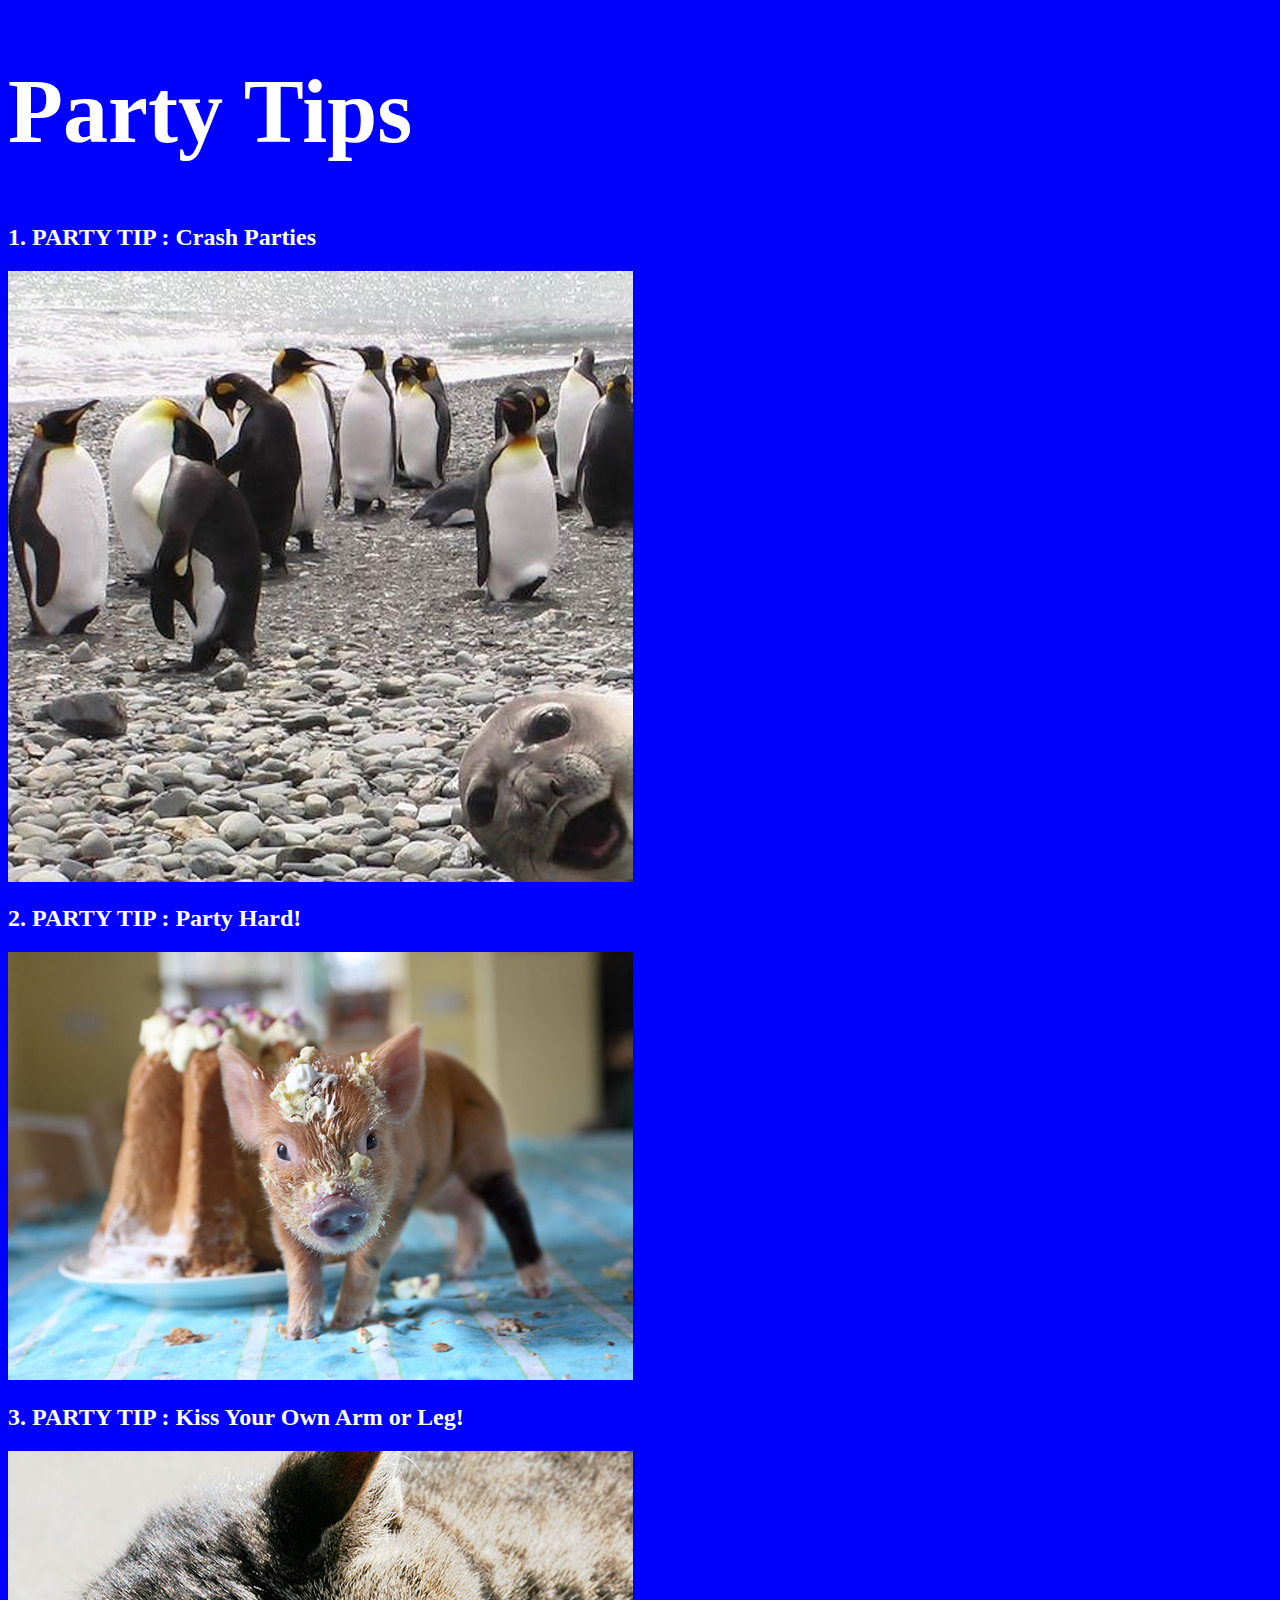
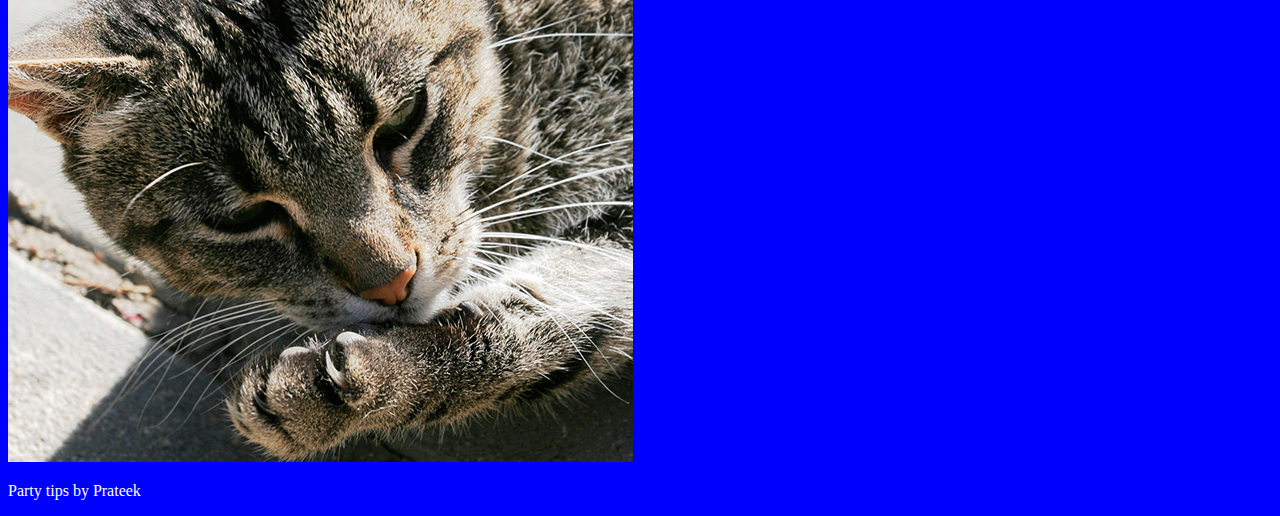
<file: index.html>
<!doctype html><html>		<head>			<title>Party Tips from Prateek</title>			<style>				body{					background:blue;					color:white;				}				h1{										font-size:90px;				}			</style>		</head>		<body>			<h1>Party Tips</h1>			<h2>1. PARTY TIP : Crash Parties</h2>			<img src="penguin-party.jpg"alt="Penguin Party">			<h2>2. PARTY TIP : Party Hard!</h2>			<img src="piglet-cake.jpg" alt="Piglet Cake">			<h2>3. PARTY TIP : Kiss Your Own Arm or Leg!</h2>			<img src="cat-kiss.jpg" alt="Cat Kiss">			<p>Party tips by Prateek</p>		</body></html>
</file>
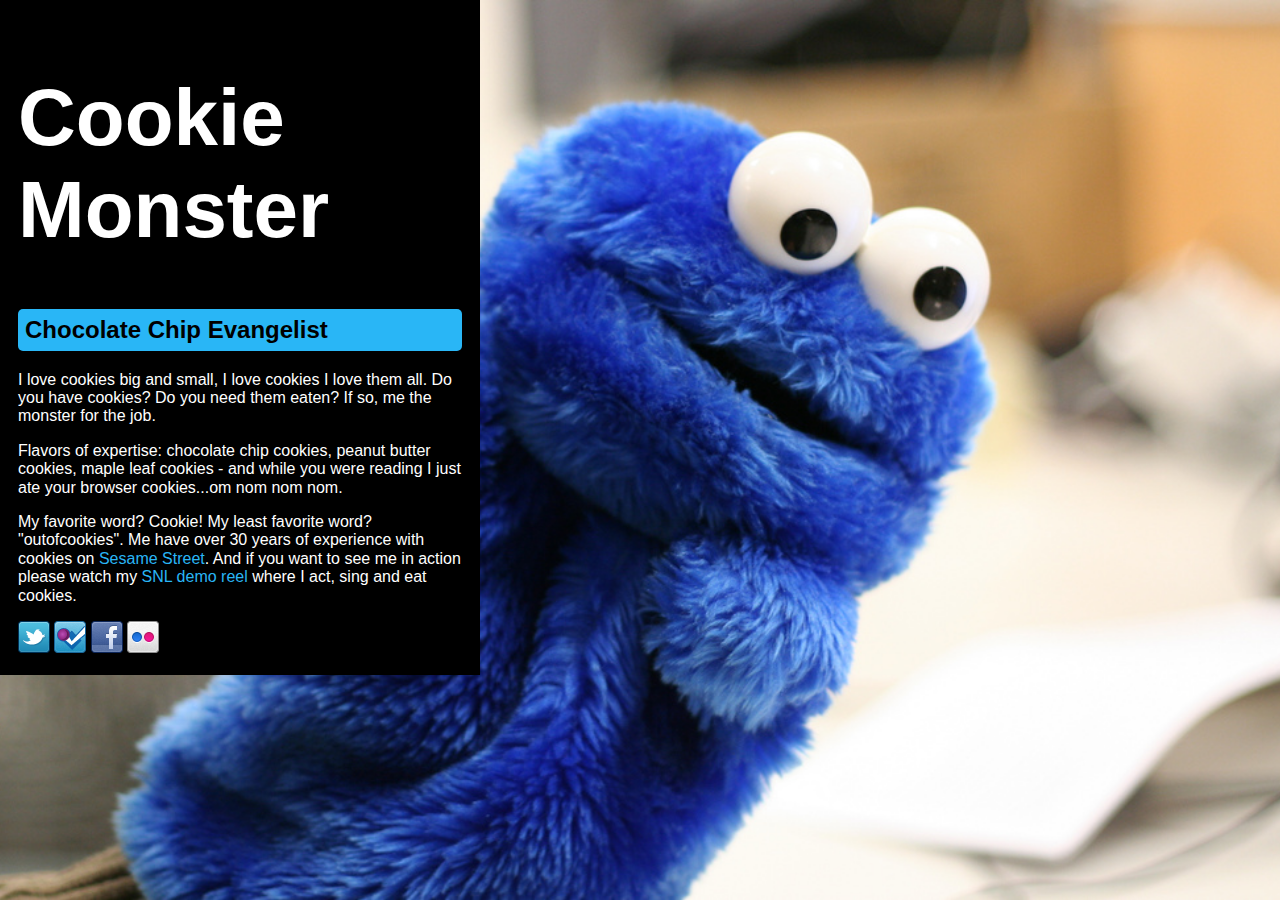
<file: cookie-monster/index.html>
<!DOCTYPE html>
<html lang="en">
<head>
    	<meta charset="utf-8">
    	 <!-- meta tags are used for keywords for search engines to elp describe your contents in a better way -->
    	<meta name="keywords" content="cookies, c, monster, Sesame Street">
    	<meta name="description" content="I love cookies big and small, I love cookies I love them all.">

		<title>Cookie Monster</title>
		
		<!-- external CSS link -->
		<link rel="stylesheet" href="css/normalize.css">
		<link rel="stylesheet" href="css/style.css">
</head>

<body>
	<div id="container">
	<!-- START HERE --> 
<h1>Cookie Monster</h1>
<h2>Chocolate Chip Evangelist</h2>
	
<p>
I love cookies big and small, I love cookies I love them all. Do you have cookies? Do you need them eaten? If so, me the monster for the job.</p>

<p>Flavors of expertise: chocolate chip cookies, peanut butter cookies, maple leaf cookies - and while you were reading I just ate your browser cookies...om nom nom nom.</p>

<!-- remember we use <a></a> tags for links and href for hyper text rference.and to open that link in different tab we use target=_blank -->


<p>My favorite word? Cookie! My least favorite word? "outofcookies". Me have over 30 years of experience with cookies on <a href="http://www.sesamestreet.org/" target="_blank">Sesame Street</a>. And if you want to see me in action please watch my <a href="http://www.youtube.com/watch?v=C-PkQRh3QXA" target="_blank">SNL demo reel</a> where I act, sing and eat cookies.</p>



<a href="https://twitter.com/#!/mewantcookie
" target="_blank">
<img src="images/social-twitter.png" alt="Twitter">
</a>


<a href="https://foursquare.com/v/kaufman-astoria-studios/4b43c364f964a520f5e825e3" target="_blank">
<img src="images/social-foursquare.png" alt="Foursquare">
</a>

<a href="https://www.facebook.com/pages/Cookie-Monster-should-host-Saturday-Night-Live/130316933655526" target="_blank">
<img src="images/social-facebook.png" alt="Facebook">
</a>


<a href="http://www.flickr.com/photos/tags/cookies" target="_blank">
<img src="images/social-flickr.png" alt="Flickr">
</a>


	<!-- END HERE --> 
	</div><!-- #container --> 
</body>
</html>
</file>
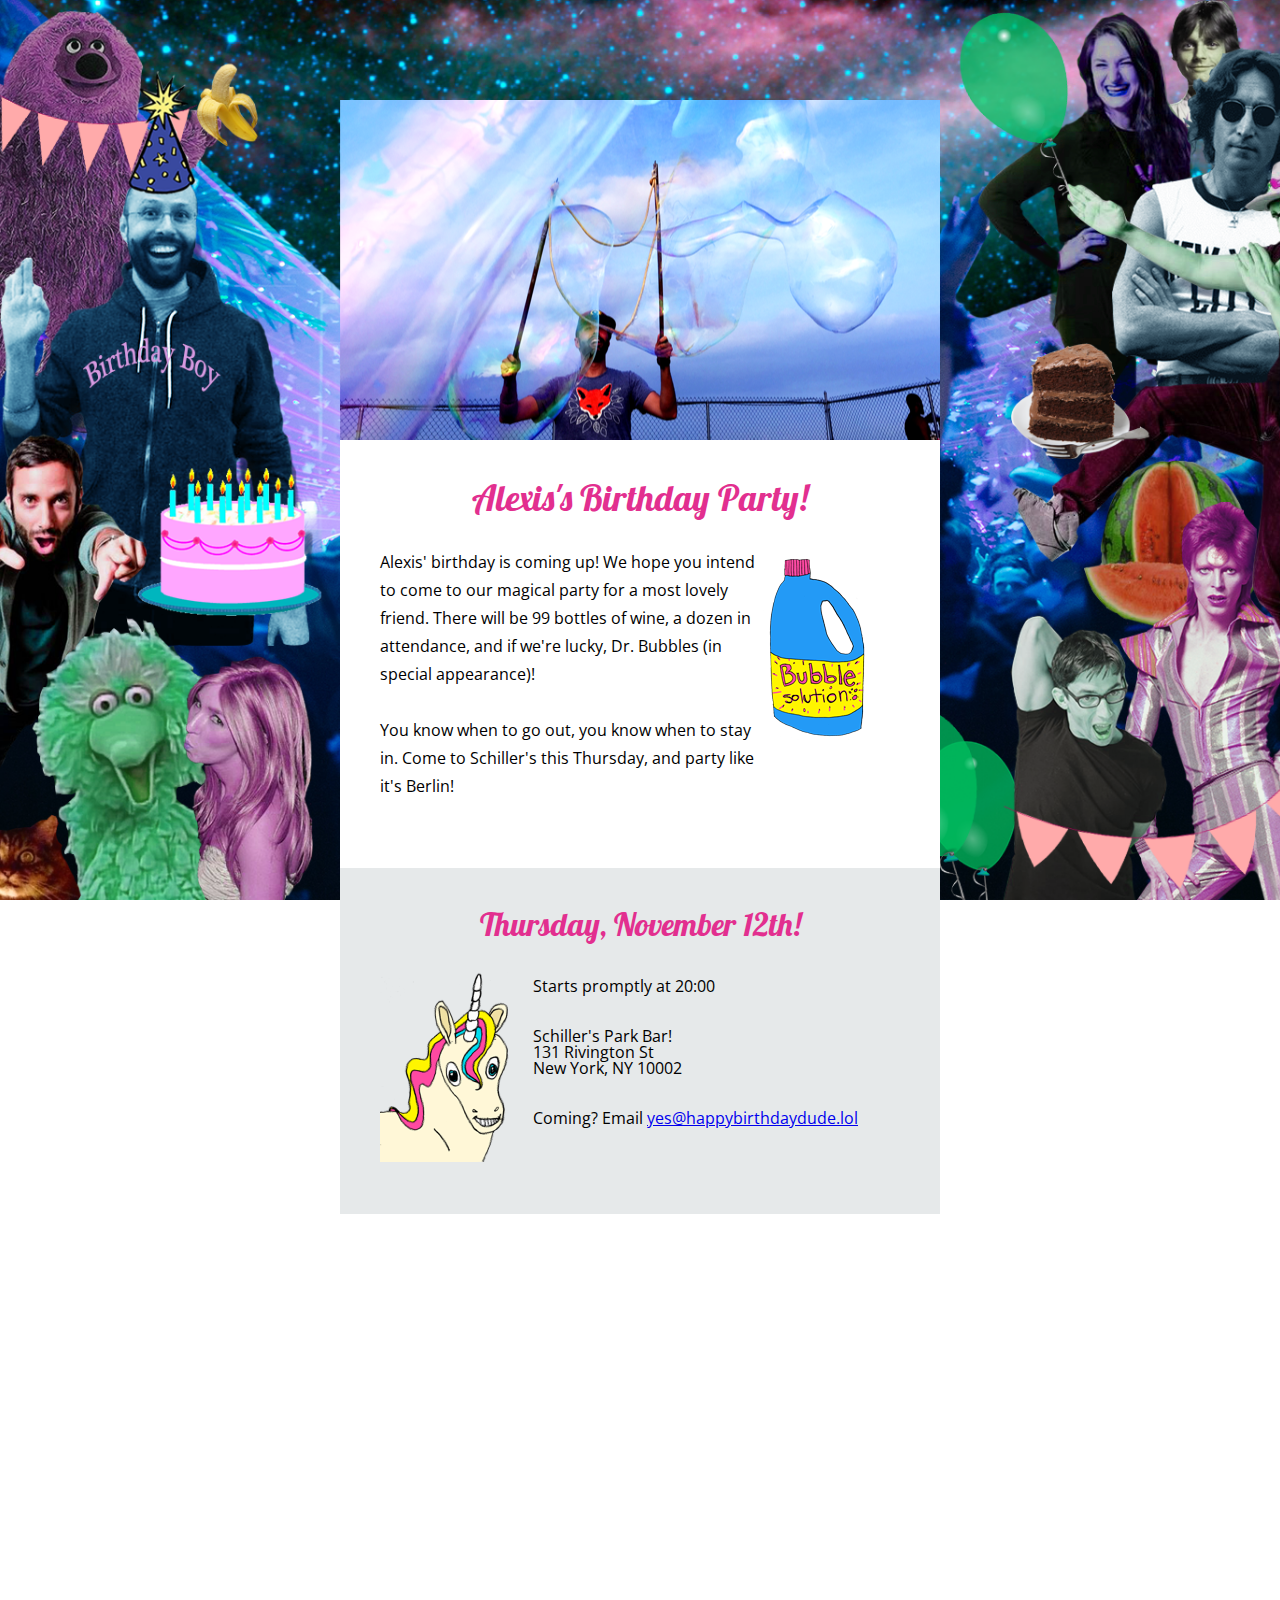
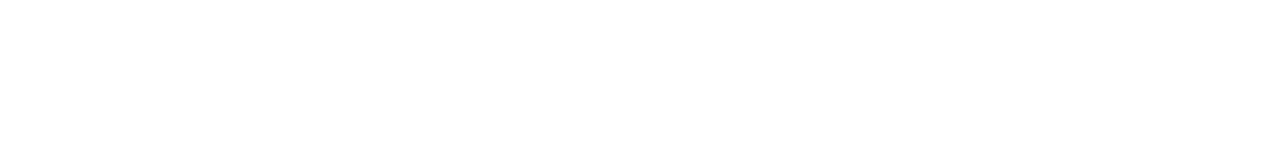
<file: happy-birthday/index.html>
<!DOCTYPE html>
<html>
  <head>
    <title>Happy Birthday Alexis!</title>
    <meta name="description" content="Happy Birthday Alexis!">
    <link rel="stylesheet" href="css/reset.css">
    <link rel="stylesheet" href="css/style.css">
     <link rel="stylesheet" href="css/small.css" media="(max-width: 630px)">
    <link href='https://fonts.googleapis.com/css?family=Open+Sans:300,700|Lobster' rel='stylesheet' type='text/css'>
    <meta name="viewport" content="width=device-width, initial-scale=1">
  </head>
  <body>
    <div class="container"><!--container-->
        
        <section class="heroimg"><!--heroimg-->
        <img src="images/hero-image.png" alt="bubble guy"></section><!--heroimg-->

      <section class="intro"><!--intro-->
      
         <h1>Alexis's Birthday Party!</h1>

         <aside class="right">
         <img src="images/bubble-bottle.png" alt="bubble bottle"></aside>

         <p>Alexis' birthday is coming up! We hope you intend to come to our magical party for a most lovely friend. There will be 99 bottles of wine, a dozen in attendance, and if we're lucky, Dr. Bubbles (in special appearance)!</p>

         <p>You know when to go out, you know when to stay in. Come to Schiller's this Thursday, and party like it's Berlin! </p>
        </section><!--intro-->

  
      <section class="clearfix contact"><!--contact-->

         <h2>Thursday, November 12th!</h2>
         <aside class="left">
         <img src="images/unicorn.png" alt="unicorn">
       </aside>
       
         <aside class="unicorntext"><p>Starts promptly at <time>20:00</time></p>

         <p><address>Schiller's Park Bar!<br>
                    131 Rivington St<br>
                    New York, NY 10002</address> </p>

          <p>Coming? Email <a href="yes@happybirthdaydude.lol">yes@happybirthdaydude.lol</a></p></aside>
       </section><!--contact-->


      
       <section class="map"><!--map-->
        <iframe src="https://www.google.com/maps/embed?pb=!1m18!1m12!1m3!1d23735.294720054986!2d-87.88672204863899!3d41.95922861979459!2m3!1f0!2f0!3f0!3m2!1i1024!2i768!4f13.1!3m3!1m2!1s0x880fb42c9ef28b97%3A0xa2aa73cd917b38!2sSchiller%20Park%2C%20IL%2C%20USA!5e0!3m2!1sen!2sin!4v1644164439137!5m2!1sen!2sin" width="600px" height="450px" style="border:0;" allowfullscreen="" loading="lazy"></iframe>
      </section><!--map-->
      

    </div><!--container-->

  </body>
</html>


<!--Three things that used to make a website responsive are
1. Flexible Grid
2.Media queries
3. Flexible images -->
</file>
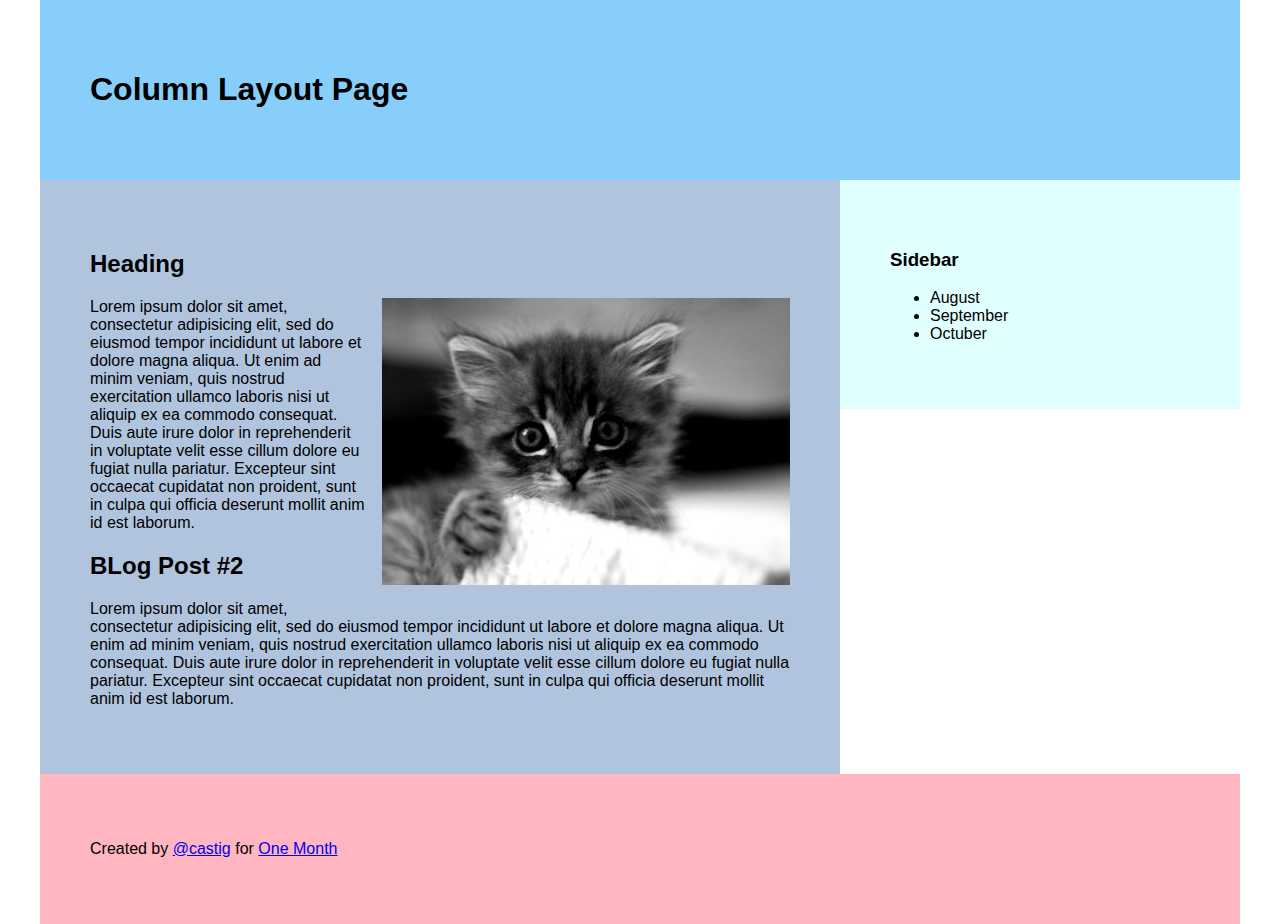
<file: column-layout/column-layout/index.html>
<!DOCTYPE html>
<html lang="en">
  <head>
    <meta charset="utf-8">
    <meta http-equiv="X-UA-Compatible" content="IE=edge">
    <meta name="viewport" content="width=device-width, initial-scale=1">
    <meta name="description" content="">
    <meta name="author" content="Chris Castiglione, and the One Month team">	
		<title>Column Layout</title>
		
		<!-- external CSS link -->
		<link rel="stylesheet" href="css/normalize.css"><!--very important concept and file it helps in writing universal css or every browser because every browser have their default stylesheets.So always download it and add to your html and files.-->
		<link rel="stylesheet" href="css/style.css">
	</head>

	<body>
			<div id="container">
				
				<div id="header">
					<h1>Column Layout Page</h1>
					<!--<h1>Column Layout Page</h1>
					<h1>Column Layout Page</h1>
					<h1>Column Layout Page</h1>
					these are for understanding thr concept of inline and block-->
					

				</div><!--#header-->


				<div id="main">
					<h2>Heading</h2>
					<img src="images/kitten.jpg" alt="kitten" class="alignright">
					<p>Lorem ipsum dolor sit amet, consectetur adipisicing elit, sed do eiusmod
					tempor incididunt ut labore et dolore magna aliqua. Ut enim ad minim veniam,
					quis nostrud exercitation ullamco laboris nisi ut aliquip ex ea commodo
					consequat. Duis aute irure dolor in reprehenderit in voluptate velit esse
					cillum dolore eu fugiat nulla pariatur. Excepteur sint occaecat cupidatat non
					proident, sunt in culpa qui officia deserunt mollit anim id est laborum.</p>
					<h2>BLog Post #2</h2>
					<p>Lorem ipsum dolor sit amet, consectetur adipisicing elit, sed do eiusmod
					tempor incididunt ut labore et dolore magna aliqua. Ut enim ad minim veniam,
					quis nostrud exercitation ullamco laboris nisi ut aliquip ex ea commodo
					consequat. Duis aute irure dolor in reprehenderit in voluptate velit esse
					cillum dolore eu fugiat nulla pariatur. Excepteur sint occaecat cupidatat non
					proident, sunt in culpa qui officia deserunt mollit anim id est laborum.</p>
				</div><!--#main-->

				<div id="sidebar">
					<h3>Sidebar</h3>
					<ul>
						<li>August</li>
						<li>September</li>
						<li>Octuber</li>
					</ul>
				</div><!--#sidebar-->

				<div class="clear"></div><!--using for sidebar-->


				<div id="footer">
					<p>Created by <a href="ttp://www.twitter.com/castig" target="_blank"> @castig</a> for <a href="http://www.onemonthhtml.com" target="_blank">One Month</a></p>

				</div><!--footer-->




			</div><!--conrtainer-->

	</body>
</html>
</file>
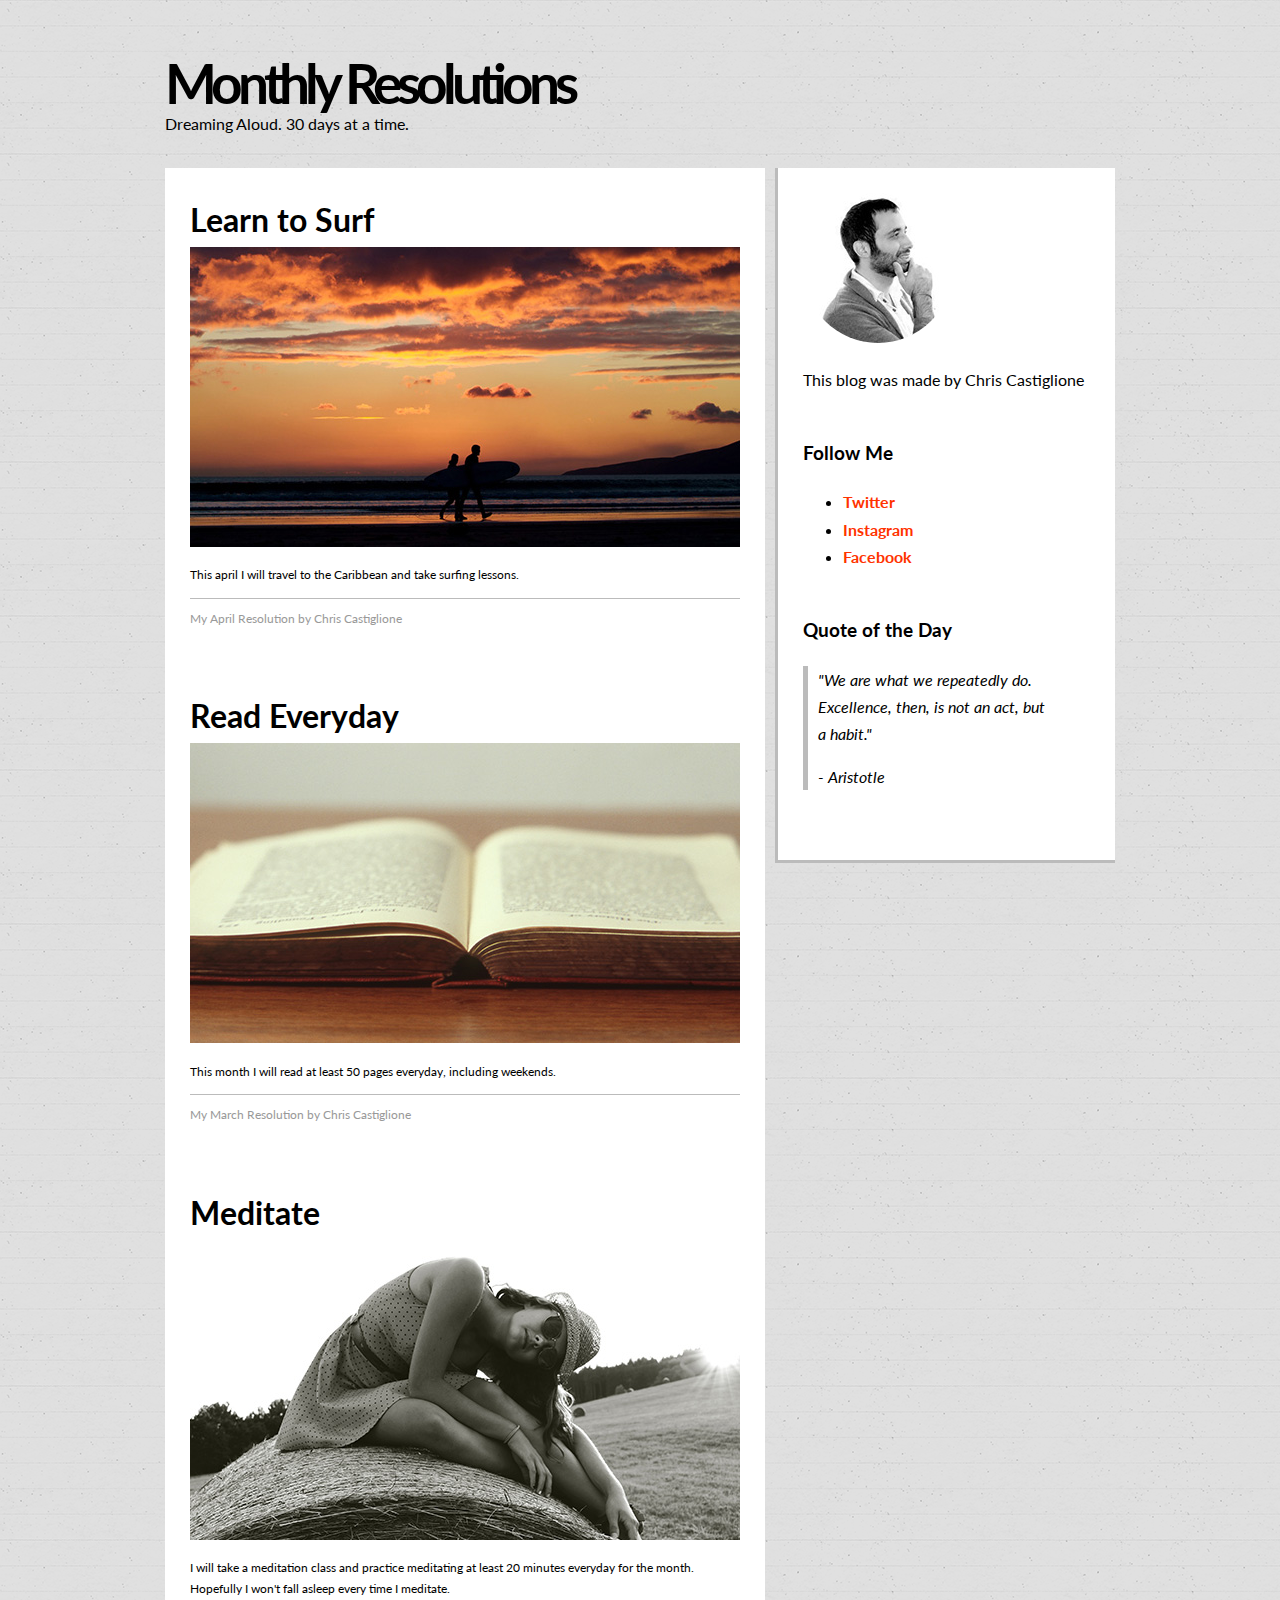
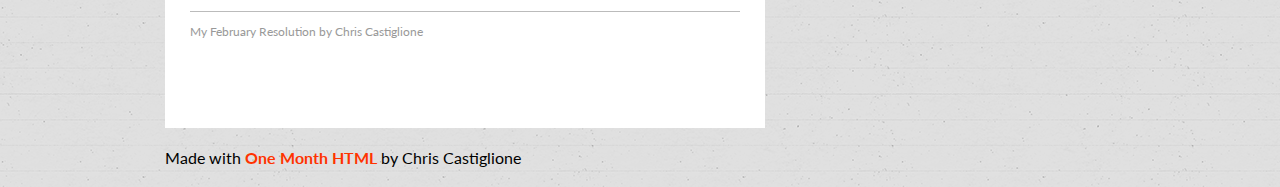
<file: monthly-resolutions-complete/monthly-resolutions-complete/index.html>
<!DOCTYPE html>
<html lang="en">
  <head>
    <meta charset="utf-8">
    <meta http-equiv="X-UA-Compatible" content="IE=edge">
    <meta name="viewport" content="width=device-width, initial-scale=1">
    <meta name="description" content="">
    <meta name="author" content="Chris Castiglione, and the One Month team">
		<title>Monthly Resolutions by Chris Castiglione</title>
		<link href='http://fonts.googleapis.com/css?family=Lato' rel='stylesheet' type='text/css'>
		<link rel="stylesheet" href="css/normalize.css">
		<link rel="stylesheet" href="css/style.css">
	</head>
	<body>

		<header class="container">
			<h1>Monthly Resolutions</h1>
			<p class="tagline">Dreaming Aloud. 30 days at a time.</p>
		</header>

		<div class="container">
			<div class="main">

				<div class="post">
					<h2>Learn to Surf</h2>
					<img src="images/surfing.jpg" alt="Surfing">
					<p>This april I will travel to the Caribbean and take surfing lessons.</p>
					<div class="post-meta">My April Resolution by Chris Castiglione</div>
				</div><!-- .post --> 

				<div class="post">
					<h2>Read Everyday</h2>
					<img src="images/book.jpg" alt="Open book">
					<p>This month I will read at least 50 pages everyday, including weekends.</p>
					<div class="post-meta">My March Resolution by Chris Castiglione</div>
				</div><!-- .post --> 

				<div class="post">
					<h2>Meditate</h2>
					<img src="images/meditate-girl.jpg" alt="Sleepy Girl">
					<p>I will take a meditation class and practice meditating at least 20 minutes everyday for the month. Hopefully I won't fall asleep every time I meditate.</p>
					<div class="post-meta">My February Resolution by Chris Castiglione</div>
				</div><!-- .post --> 

			</div><!-- .main --> 

			<div class="sidebar">

				<div class="widget">
					<img src="images/chris-castiglione.jpg" alt="Chris Castiglione" width="150">
					<p>This blog was made by Chris Castiglione</p>
				</div><!-- .widget --> 

				<div class="widget">
					 <h3>Follow Me</h3>
					 <ul>
					 	<li><a href="http://www.twitter.com/castig" target="_blank">Twitter</a></li>
					 	<li><a href="http://instagram.com/castig" target="_blank">Instagram</a></li>
					 	<li><a href="https://www.facebook.com/OneMonthRails" target="_blank">Facebook</a></li>
					 </ul>
				</div><!-- .widget --> 

				<div class="widget">
					 <h3>Quote of the Day</h3>
					 <blockquote><p>"We are what we repeatedly do. Excellence, then, is not an act, but a habit."</p>- Aristotle</blockquote>
				</div><!-- .widget --> 

			</div><!-- .sidebar --> 

			<div class="clear"></div>

			<footer>
					<p>Made with <a href="http://www.onemonthtml.com" target="_blank">One Month HTML</a> by Chris Castiglione</p>
			</footer>

		</div><!-- .container --> 
	</body>
</html>
</file>
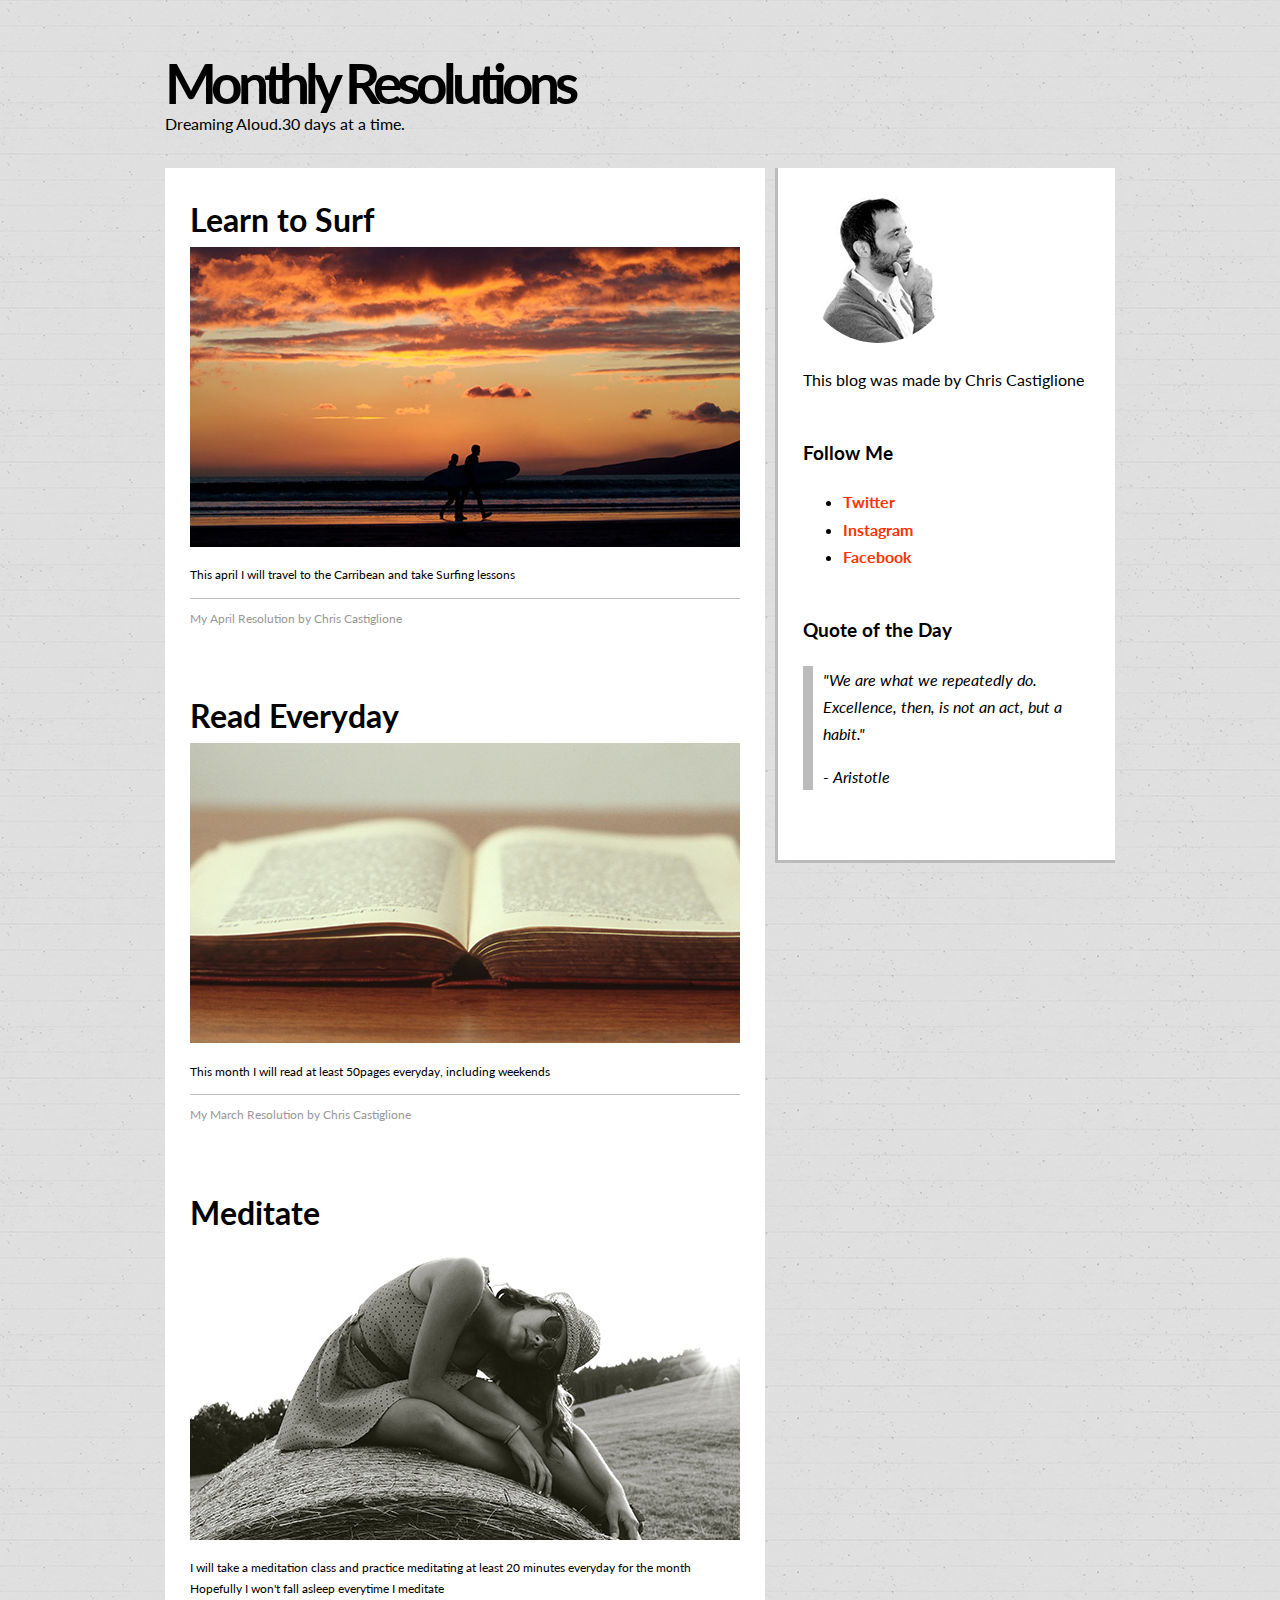
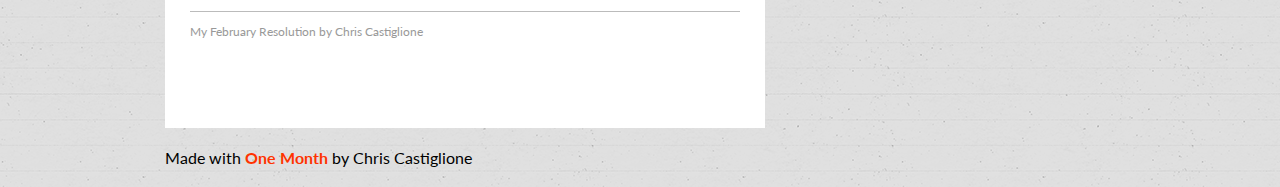
<file: monthly-resolutions/monthly-resolutions/index.html>
<!DOCTYPE html>
<html lang="en">
  <head>
    <meta charset="utf-8">
    <meta http-equiv="X-UA-Compatible" content="IE=edge">
    <meta name="viewport" content="width=device-width, initial-scale=1">
    <meta name="description" content="">
    <meta name="author" content="Chris Castiglione, and the One Month team">
		<title>Monthly Resolutions by Chris Castiglione</title>
		<link href='http://fonts.googleapis.com/css?family=Lato' rel='stylesheet' type='text/css'>
		<link rel="stylesheet" href="css/normalize.css">
		<link rel="stylesheet" href="css/style.css">
	</head>
	<body><!--body-->

		<header class="container"><!--header-->
			<h1>Monthly Resolutions</h1>
			<p class="tagline">Dreaming Aloud.30 days at a time.</p>
		</header>

	<div class="container"><!--container-->
		<div class="main"><!--main-->
			
			<div class="post"><!--post-->
				<h2>Learn to Surf</h2>
				<img src="images/surfing.jpg" alt="surfing">
				<p>This april I will travel to the Carribean and take Surfing lessons</p>
				<p class="postline">My April Resolution by Chris Castiglione</p>
			</div><!--post-->

			<div class="post"><!--post-->
				<h2>Read Everyday</h2>
				<img src="images/book.jpg" alt="open book">
				<p>This month I will read at least 50pages everyday, including weekends</p>
				<p class="postline">My March Resolution by Chris Castiglione</p>
			</div><!--post-->

			<div class="post"><!--post-->
				<h2>Meditate</h2>
				<img src="images/meditate-girl.jpg" alt="meditating girl">
				<p>I will take a meditation class and practice meditating at least 20 minutes everyday for the month Hopefully I won't fall asleep everytime I meditate</p>
				<p class="postline">My February Resolution by Chris Castiglione</p>
			</div><!--post-->


		</div><!--main-->


		<div class="Sidebar"><!--Sidebar-->
			

			<div class="widget"><!--widget-->
			<img src="images/chris-castiglione.jpg" alt="chris">
			<p>This blog was made by Chris Castiglione</p>
		</div><!--widget-->
			
			<div class="widget"><!--widget-->
			<h3>Follow Me</h3>
			<ul>
 			 <li><a href="http://www.twitter.com/castig" target="_blank">Twitter</a></li>
 		 <li><a href="http://instagram.com/castig" target="_blank">Instagram</a></li>
 		 <li><a href="https://www.facebook.com/OneMonthEdu/" target="_blank">Facebook</a></li>
			</ul>
		</div><!--widget-->


			<div class="widget"><!--widget-->
			<h3>Quote of the Day</h3>
			<blockquote><p>"We are what we repeatedly do. Excellence, then, is not an act, but a habit."</p>- Aristotle</blockquote>
		  </div><!--widget-->


		</div><!--Sidebar-->

		<div class="clear"></div>

		<div class="Footer"><!--footer-->
			<p>Made with <a href="http://www.onemonth.com" target="_blank">One Month</a> by Chris Castiglione</p>
		</div><!--footer-->
		

	</div><!--container-->

	
	</body><!--body-->
</html>
</file>
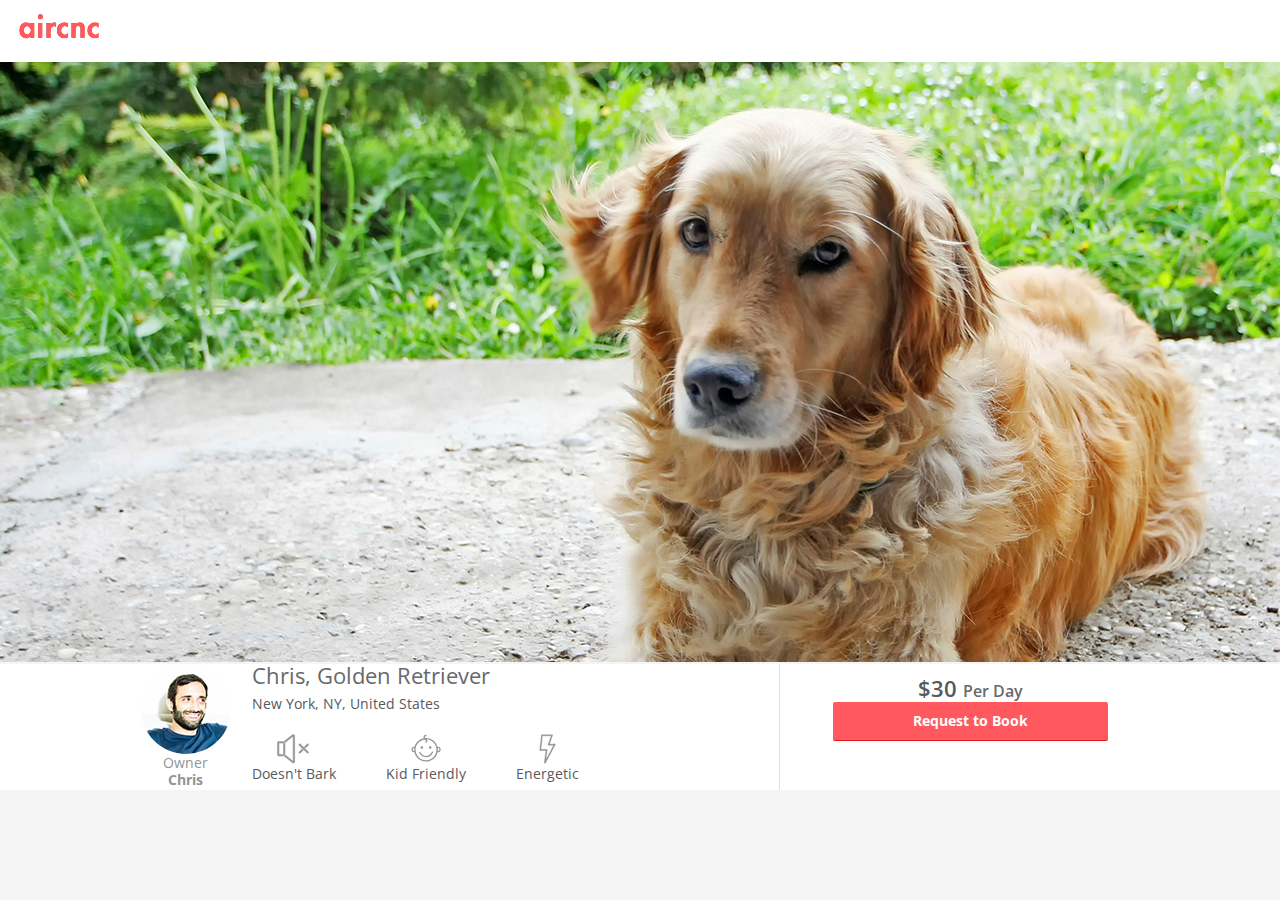
<file: start—aircnc/aircnc/index.html>
<!DOCTYPE html>
<html>
<head>
  <title>AirCnC - Rent a Cat or Dog</title>
  <link rel="stylesheet" href="css/reset.css">
  <link rel="stylesheet" href="css/style.css">
  <meta name="description" content="AirC&amp;C is the premiere site renting cute cats and canines">
  <link href='https://fonts.googleapis.com/css?family=Open+Sans:400,700,600' rel='stylesheet' type='text/css'>
  <meta name="viewport" content="width=device-width, initial-scale=1">
</head>
<body>
    <header>
      <img src="images/logo.png" alt ="aircnc logo" class="logo">
    </header>


    <div class="hero">
      <img src="images/dog-hero-image.png" alt="dogy">
    </div>

    <section class=" clearfix info">
      <div class=" container">
        <div class="profile column">
          <div class="owner-details column">
            <img src="images/chris-castiglione.png" alt="owner img">
            <h2 class="owner">Owner</h2>
            <h2 class="name">Chris</h2>
          </div><!--owner details-->
          <div class="clearfix pet-details column">
            <h1>Chris, Golden Retriever</h1>
            <p class="location">New York, NY, United States</p>

          <div class="fordetails column">
            <div class="icons">

              <img src="images/icons/mute.svg" alt="Doesn't Bark">
              <h5>Doesn't Bark</h5>
            </div><!--icons-->


           <div class="icons">

              <img src="images/icons/baby.svg" alt="baby">
              <h5>Kid Friendly</h5>
            </div><!--icons-->



           <div class="icons">
              <img src="images/icons/lightning.svg" alt="enrgetic">
              <h5>Energetic</h5>
            </div><!--icons-->
          </div>

            
          </div><!--pet-details-->
        </div><!--profile-->
        

        <div class="booking column">
          <h2>$30 <span class="time">Per Day</span></h2>
          <a href="#" class="button">Request to Book</a>

        </div><!--booking-->

      </div><!--container-->

    </section><!--info-->
  
</body>
</html>
</file>
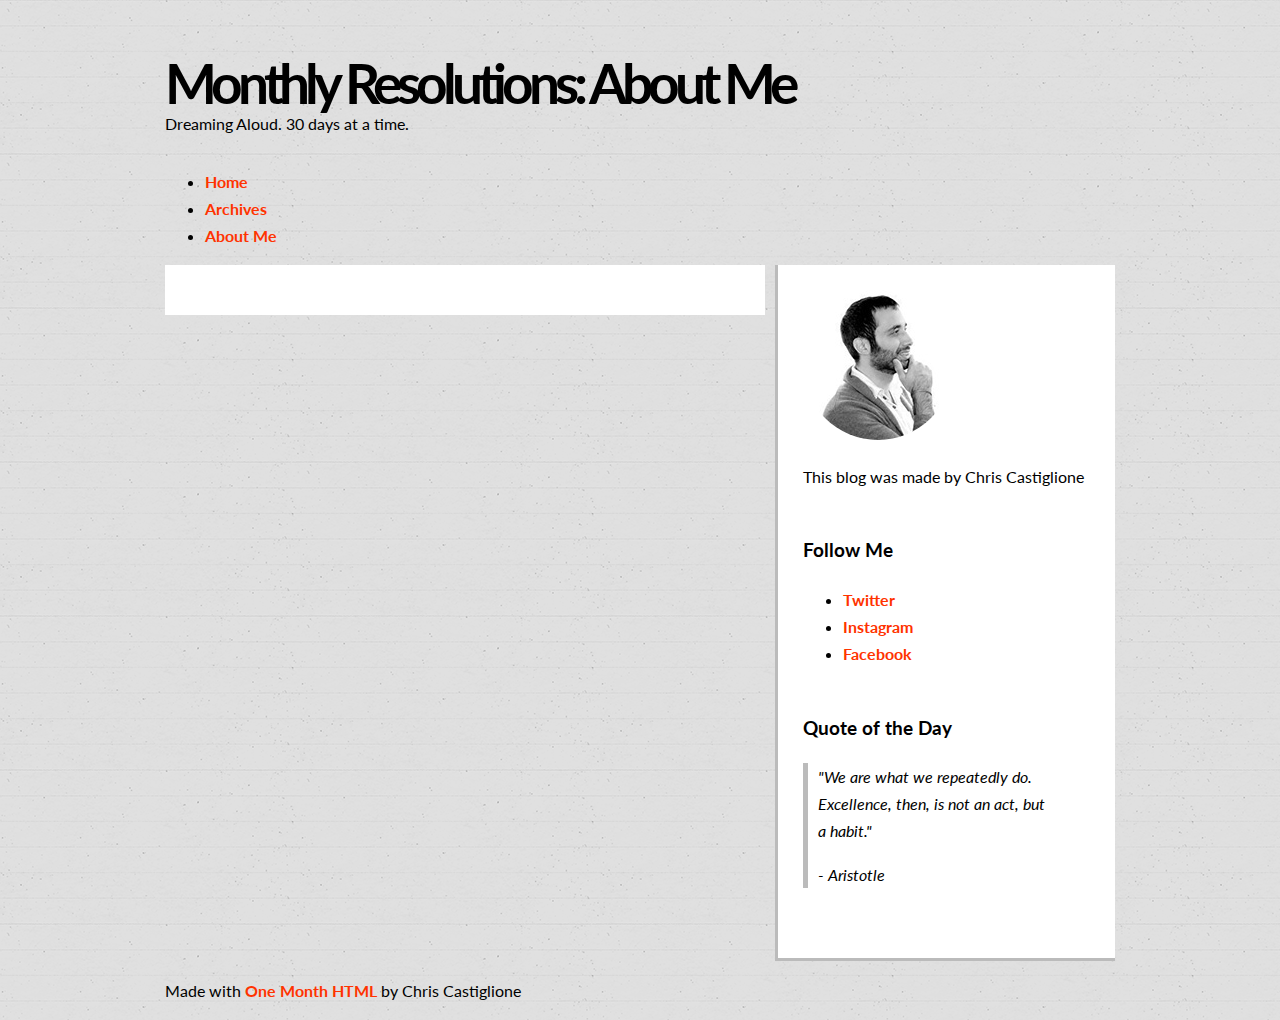
<file: monthly-resolutions-complete/monthly-resolutions-complete/aboutme.html>
<!DOCTYPE html>
<html lang="en">
  <head>
    <meta charset="utf-8">
    <meta http-equiv="X-UA-Compatible" content="IE=edge">
    <meta name="viewport" content="width=device-width, initial-scale=1">
    <meta name="description" content="">
    <meta name="author" content="Chris Castiglione, and the One Month team">
		<title>Monthly Resolutions by Chris Castiglione</title>
		<link href='http://fonts.googleapis.com/css?family=Lato' rel='stylesheet' type='text/css'>
		<link rel="stylesheet" href="css/normalize.css">
		<link rel="stylesheet" href="css/style.css">
	</head>
	<body>

		<header class="container">
			<h1>Monthly Resolutions: About Me</h1>
			<p class="tagline">Dreaming Aloud. 30 days at a time.</p>
		</header>

		<div class="nav-container">
			<nav class="container">
				<ul>
					<li><a href="index.html">Home</a></li>
					<li><a href="#">Archives</a></li>
					<li><a href="aboutme.html">About Me</a></li>
				</ul>
				<div class="clear"></div>
			</nav>
		</div>

		<div class="container">
			<div class="main">

			</div><!-- .main --> 

			<div class="sidebar">

				<div class="widget">
					<img src="images/chris-castiglione.jpg" alt="Chris Castiglione" width="150">
					<p>This blog was made by Chris Castiglione</p>
				</div><!-- .widget --> 

				<div class="widget">
					 <h3>Follow Me</h3>
					 <ul>
					 	<li><a href="http://www.twitter.com/castig" target="_blank">Twitter</a></li>
					 	<li><a href="http://instagram.com/castig" target="_blank">Instagram</a></li>
					 	<li><a href="https://www.facebook.com/OneMonthRails" target="_blank">Facebook</a></li>
					 </ul>
				</div><!-- .widget --> 

				<div class="widget">
					 <h3>Quote of the Day</h3>
					 <blockquote><p>"We are what we repeatedly do. Excellence, then, is not an act, but a habit."</p>- Aristotle</blockquote>
				</div><!-- .widget --> 

			</div><!-- .sidebar --> 

			<div class="clear"></div>

			<footer>
					<p>Made with <a href="http://www.onemonthtml.com" target="_blank">One Month HTML</a> by Chris Castiglione</p>
			</footer>

		</div><!-- .container --> 
	</body>
</html>
</file>
<file: cookie-monster/css/style.css>
/* 

Project Name: Cookie Monster 
Client: Cookie Monster
Author: Chris Castiglione | www.twitter.com/castig | www.castig.org 
Developed @ One Month in NYC 

*/

body {
	/*background: url('../images/cookie-monster.jpg');*/
	/* here in url ../ represent just comeback to images folder to sytem.*/
	background: url('../images/cookie-monster.jpg');

	/* the follow is the code to have the image display as a full page */
	background-position: center;
	background-attachment: fixed;
	-webkit-background-size: cover; /* the next 3 lines are "browser prefixes", they are necessary to include for CSS3 techniques */
	-moz-background-size: cover;
	-o-background-size: cover;
	background-size: cover;
}

#container
{
	background: black;
	width: 444px;
	color :white;
	/*height: 1220px;*/
	padding: 18px;
}
h1{
	font-size: 80px;
}
h2{
	background: #29B6F6;
	color: black;
	padding: 7px;
	border-radius: 5px;
}
a{
	color: #29B6F6;
	text-decoration: none;
}
</file>
<file: happy-birthday/css/style.css>
/*
 * General Styles
*/


body {
   background: url('../images/space-background.png');
  font-family: 'Open Sans', arial, sans-serif;
  background-size: cover;
  background-position: center;
  background-attachment: fixed;
}

* {
  -moz-box-sizing: border-box; /* Firexfox */
  -webkit-box-sizing: border-box; /* Safari/Chrome/iOS/Android */
  box-sizing: border-box; /* IE */
}

.clearfix:after {
  content: "";
  display: table;
  clear: both;
}

p {
  font-size: 16px;
  line-height: 1.75;
  margin-bottom: 28px;
}

strong {
  font-weight: bold;
}

ul li {
  list-style: decimal inside;
}

/*
 * Heading Styles
*/


h1, h2 {
  font-family: 'Lobster', cursive;
  color: #e22f8f;
  text-align: center;
  margin-bottom: 32px;
}

html{
  font-size: 100%;
}


h1 {

  font-size:2.25rem ;/*use rem calculator  36/16px that would be default*/
}

h2 {
  font-size: 2rem;
}


.container {
  width: 600px;
  margin: 100px auto;
 
}



/*
 * Container Styles
*/

.heroimg img{
  width: 100%;
}

/*

*aside styles
*/

aside.right{
  float: right;
}

aside.left{
  float: left;
}

aside.unicorntext{
  float: left;
  
}
aside {
  margin-right: 1.5rem;
  margin-bottom: 0.625rem;
}

/*section styles*/

section.intro{
  background: #FFF;
  padding: 40px;
  
}
section.heroimg{
  line-height: 0;
}
section.contact{
  background: #e6e9ea;
  padding: 40px;
  
}
</file>
<file: happy-birthday/css/small.css>
.container{
	width: 100%;
	margin: 0;
	padding: 0;
}

.heroimg img{
	border-radius: 20px 20px 0 0;
}

aside.right,aside.left,aside.unicorntext{
text-align: center;
float: inherit;/*used for default settings*/
}
</file>
<file: column-layout/column-layout/css/style.css>
/*
Project Name: Column Layout
Author: Chris Castiglione @ onemonthhtml.com
Developed @ One Month in NYC
*/



/*----------------------------------------------------------------------------- 
=01 BASE STYLES 
-----------------------------------------------------------------------------*/

/* Box Model Hack *//*bit outdated but it is powerful this bix sizing gives us very clear picture of orientations and maths in the css*/
* {
     -moz-box-sizing: border-box; /* Firexfox */
     -webkit-box-sizing: border-box; /* Safari/Chrome/iOS/Android */
     box-sizing: border-box; /* IE */
}/*always use this template before making any project*/

/* Clear Class *//*for clearing the messy footer*/
.clear {
	clear: both;
}

.alignright{
     float: right;
     margin:0 0 15px 15px;
}

.alignleft{
     float: left;
     margin: 0 15px 15px 0;
}


/*----------------------------------------------------------------------------- 
=02 LAYOUT 
-----------------------------------------------------------------------------*/

/*h1{
     display: inline-block;
     width:  400px;
     background: red;
}*//* just for understanding inline block concepts some html elements are inline some are block by default*/


#container
{
     margin: 0 auto 0 auto;/*up and bottom zero and left and right it will adjust by itself*/
     width: 1200px;

}

#header{
     background: lightskyblue;
     padding: 50px;

}

#main{
background: lightsteelblue;

    padding: 50px;
    width: 800px;
    float: left;
}

#sidebar{
     background: lightcyan;
     width: 400px;
     float: left;
     padding: 50px;
}

#footer{
background: lightpink;
    padding: 50px;
}
</file>
<file: monthly-resolutions-complete/monthly-resolutions-complete/css/style.css>
/* 
Project Name: Monthly Resolutions
Client: One Month
Author: Christopher Castig | @castig
*/


/*----------------------------------------------------------------------------- 
01=BASE   
-----------------------------------------------------------------------------*/

/* Box Model Hack */
* {
     -moz-box-sizing: border-box; /* Firexfox */
     -webkit-box-sizing: border-box; /* Safari/Chrome/iOS/Android */
     box-sizing: border-box; /* IE */
}

.clear {
	clear: both;
}

body {
	background: url('../images/notebook.png'); /* add a fallback color of #d6d6d6 */
	color: #000000;
	font-family: 'Lato', sans-serif;
	line-height: 1.7; /* line-height is unit-less */
	font-size: 100%;
}

h1 {
	letter-spacing: -5px;
	font-size: 55px;
	margin-bottom: 10px;
}

h2 {
	font-size: 32px;
	margin: 0;
}

blockquote {
	border-left: 5px #BBB solid;
	padding-left: 10px;
	margin-left: 0;
	font-style: italic;
}

a {
	color: #ff3300;
	text-decoration: none;
	font-weight: bold;
}



/*----------------------------------------------------------------------------- 
02=LAYOUT  
-----------------------------------------------------------------------------*/

.container {
	margin: 0 auto 0 auto;
	width: 950px;
}

.main {
	width: 600px;
	float: left;
	background: #FFF;
	padding: 25px;
	margin-right: 10px;
	font-size: 12px;
}

.sidebar {
	width: 340px;
	float: left;
	background: #FFF;
	padding: 25px;
	border-left: 3px solid #BBB;
	border-bottom: 3px solid #BBB;
}
	.sidebar img {
		border-radius: 300px;
	}

/*----------------------------------------------------------------------------- 
03=MAIN  
-----------------------------------------------------------------------------*/

.tagline {
	margin-top: -30px;
	margin-bottom: 30px;
}

.post {
	margin-bottom: 50px;
}

.post-meta {
color: #999;
padding: 10px 0px;
border-top: #BBB solid 1px;
}

.widget {
	margin-bottom: 45px;
}
</file>
<file: monthly-resolutions/monthly-resolutions/css/style.css>
/* 
Project Name: Monthly Resolutions
Client: One Month
Author: Christopher Castig | @castig
*/


/*----------------------------------------------------------------------------- 
01=BASE   
-----------------------------------------------------------------------------*/

/* Box Model Hack */
* {
     -moz-box-sizing: border-box; /* Firexfox */
     -webkit-box-sizing: border-box; /* Safari/Chrome/iOS/Android */
     box-sizing: border-box; /* IE */
}

.clear {
	clear: both;
}


body {
 background: url('../images/notebook.png'); /* add a fallback color of #d6d6d6 */
 color: #000000;
 font-family: 'Lato', sans-serif;
 line-height: 1.7; /* line-height is unit-less */
 font-size: 100%;
}  

h1{
     letter-spacing: -5px;
     font-size: 55px;
     margin-bottom: 10px;
}

h2{
     font-size: 32px;
     margin: 0px;
}

blockquote{
     padding-left: 10px;
     border-left: 10px solid #BBB;
     margin: 0;
     font-style: italic;
}

a{
     color: #ff3300;
     text-decoration: none;
     font-weight: bold;
}

/*----------------------------------------------------------------------------- 
02=LAYOUT  
-----------------------------------------------------------------------------*/

.container{
    /* background: white;*/
     width: 950px;
     margin: 0 auto 0 auto;
}
.main{
background :white;
width: 600px;
float: left;
padding: 25px;
margin-right: 10px;
font-size: 12px;
}

.Sidebar{
width: 340px;
float: left;
background: #FFF;
padding: 25px;
border-left: 3px solid #BBB;
border-bottom: 3px solid #BBB;


}

.Sidebar img{
     border-radius: 300px;
}


/*----------------------------------------------------------------------------- 
03=MAIN  
-----------------------------------------------------------------------------*/


.tagline{
     margin-top: -30px;
     margin-bottom: 30px;

}
.post{
     margin-bottom: 50px;
}

.postline {
color: #999;
padding: 10px 0px;
border-top: #BBB solid 1px;
}

.widget{
     margin-bottom: 45px;
}
</file>
<file: start—aircnc/aircnc/css/style.css>
/*
 * General/Utility Styles
*/

* {
  -moz-box-sizing: border-box; /* Firexfox */
  -webkit-box-sizing: border-box; /* Safari/Chrome/iOS/Android */
  box-sizing: border-box; /* IE */
}

body {
  margin: 0;
  background: rgb(245, 245, 245);
  font-family: 'Open Sans', arial, sans-serif;
  font-size: 0.875rem;
  color: rgb(86, 90, 92);
}

.clearfix:after {
  content: "";
  display: table;
  clear: both;
}

a {
  font-weight: bold;
  color: rgb(255, 89, 95);
  text-decoration: none;
}

strong {
  font-weight: 600;
}


/*
 * Button styles
*/

.button {
  background: rgb(255, 89, 95);
  color: white;
  text-decoration: none;
  display: block;
  padding: 0.75rem 5rem;
  border-bottom: 1px solid rgb(227, 25, 29);
  border-radius: 2px;
  width: 95%;
  margin: 0 auto;
}


/*header style and hero style*/

header{
  
  background: #FFF;
}

header.logo{
  border-right: 1px solid #DCE0E0;
  width: 120px;
}
.hero{
  width: 100%;
}


.info{
  text-align: center;
  background: #FFF;
  margin-bottom: 25px;
}

.info p.location{
  margin-bottom: 20px;
}

.info .owner-details img{
  border-radius: 50px;
}

.info h2.owner,.info h2.name{
  color: #909597;
}
.info h2.name{
  font-weight: bold;
}
.info h1{
  font-size: 22px;  
  color: #666A6C;
  margin-bottom: 5px;
}

.info .icons{
  float: left;
  width: 33.3%;
}

.info .icons img{
  margin-bottom: 3px;
  height: 30px;
}

.booking h2{
  font-size: 22px;
  font-weight: 600;
  margin: 13px;
}

span{
  color:#666A6C ;
  font-size: 16px;
}

/*
*
*
*
*

MEDIA QUERY

*
*

*
*
*/



@media only screen and (min-width: 1060px){

  .column{
    float: left;
  }

  .container{
    width: 1040px;
    margin: 0 auto;
  }


  .info .profile{
    width: 660px;
    border-right: 1px solid #DCE0E0;
  }

  .booking{
    width: 380px;
  }


  .info .owner-details{
    width: 20%;
  }

  .info .pet-details{
    width: 80%;
    text-align: left;
  }


   .button {
 width: 275px;
 margin: auto;
 }



.info h1 {
 margin-bottom: 11px;
 }

 .info h2 {
 margin-bottom: 3px;
 }


 .info .pet-details .icons {
 width: inherit;
 margin-right: 50px;
 }

 .info .pet-details .icons img {
 display: block;
 margin: 3px auto 3px;
 }


}
</file>
